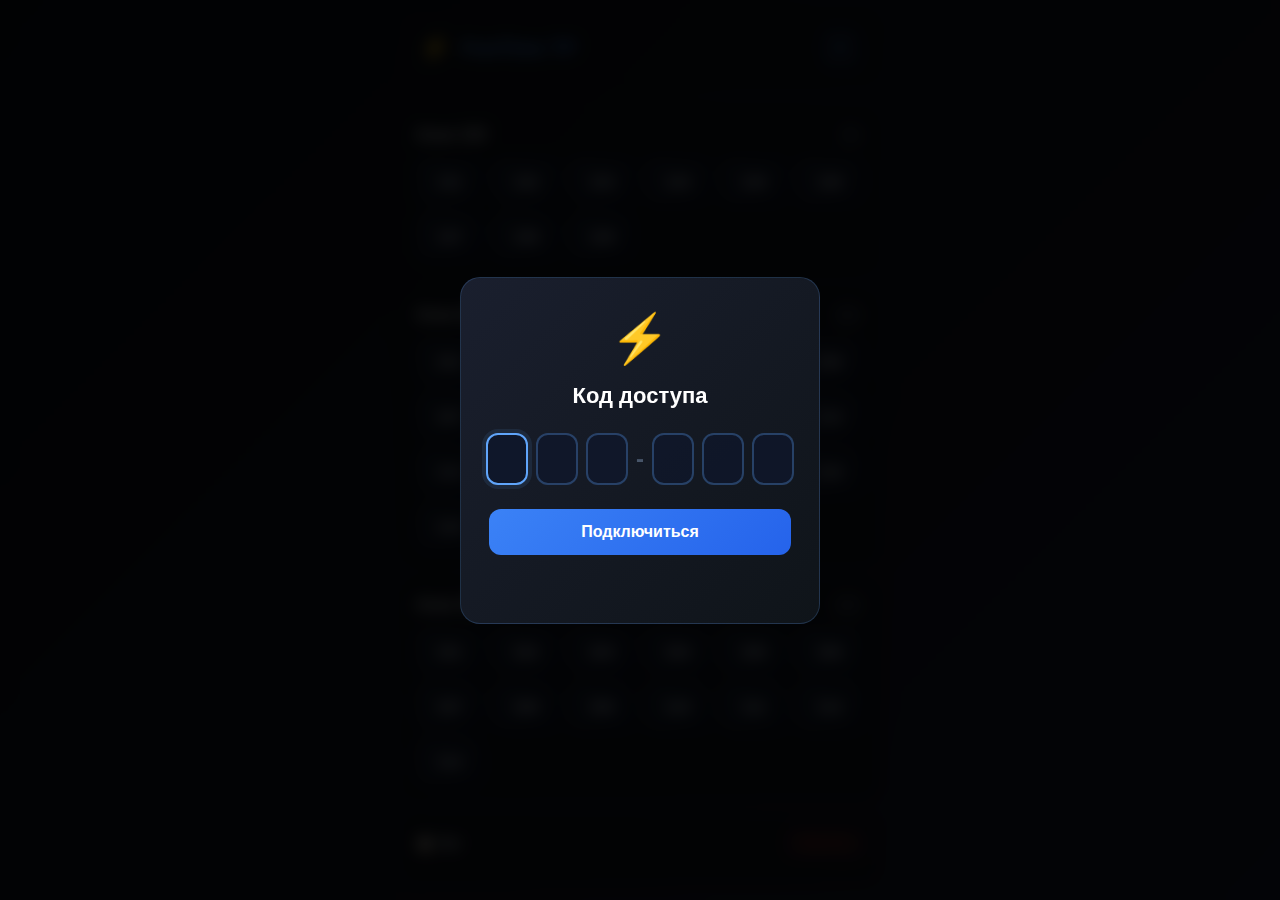
<file: index.html>
<!DOCTYPE html>
<html lang="ru">
<head>
<meta charset="UTF-8">
<meta name="viewport" content="width=device-width, initial-scale=1.0, maximum-scale=1.0, user-scalable=no">
<title>FunTime TP</title>
<link rel="stylesheet" href="style.css?v=3">
</head>
<body>

<!-- Модальное окно для ввода кода -->
<div class="modal" id="codeModal">
  <div class="modal-content">
    <div class="modal-icon">⚡</div>
    <h2>Код доступа</h2>
    
    <div class="code-input-container">
      <input type="text" class="code-input" id="letter1" maxlength="1" autocomplete="off">
      <input type="text" class="code-input" id="letter2" maxlength="1" autocomplete="off">
      <input type="text" class="code-input" id="letter3" maxlength="1" autocomplete="off">
      <span class="code-separator">-</span>
      <input type="text" class="code-input" id="digit1" maxlength="1" autocomplete="off">
      <input type="text" class="code-input" id="digit2" maxlength="1" autocomplete="off">
      <input type="text" class="code-input" id="digit3" maxlength="1" autocomplete="off">
    </div>
    
    <button class="modal-btn" onclick="submitCode()">Подключиться</button>
    <div class="error-message" id="errorMessage"></div>
  </div>
</div>

<div class="container">
  <!-- Хедер -->
  <div class="header">
    <div class="header-left">
      <div class="logo">⚡</div>
      <h1>FunTime TP</h1>
    </div>
    <button class="settings-btn" onclick="toggleSettings()">
      <svg width="18" height="18" viewBox="0 0 24 24" fill="none" stroke="currentColor" stroke-width="2">
        <circle cx="12" cy="12" r="3"/>
        <path d="M12 1v6m0 6v6m-6-6h6m6 0h-6"/>
      </svg>
    </button>
  </div>

  <!-- Настройки -->
  <div class="settings-panel" id="settingsPanel">
    <div class="privilege-selector">
      <button class="privilege-btn active" data-privilege="player" onclick="setPrivilege('player')">
        <span class="privilege-icon">👤</span>
        <div class="privilege-info">
          <span class="privilege-name">Игрок</span>
          <span class="privilege-cd">КД: 2:30</span>
        </div>
      </button>
      <button class="privilege-btn" data-privilege="prince" onclick="setPrivilege('prince')">
        <span class="privilege-icon">👑</span>
        <div class="privilege-info">
          <span class="privilege-name">Князь</span>
          <span class="privilege-cd">КД: 1:00</span>
        </div>
      </button>
    </div>
  </div>

  <!-- Анки -->
  <div class="section">
    <div class="section-header">
      <h2>Анки 100</h2>
      <span class="section-count">9</span>
    </div>
    <div class="anki-grid">
      <button class="anki-btn" onclick="executeAnki(101)">101</button>
      <button class="anki-btn" onclick="executeAnki(102)">102</button>
      <button class="anki-btn" onclick="executeAnki(103)">103</button>
      <button class="anki-btn" onclick="executeAnki(104)">104</button>
      <button class="anki-btn" onclick="executeAnki(105)">105</button>
      <button class="anki-btn" onclick="executeAnki(106)">106</button>
      <button class="anki-btn" onclick="executeAnki(107)">107</button>
      <button class="anki-btn" onclick="executeAnki(108)">108</button>
      <button class="anki-btn" onclick="executeAnki(109)">109</button>
    </div>
  </div>

  <div class="section">
    <div class="section-header">
      <h2>Анки 200</h2>
      <span class="section-count">22</span>
    </div>
    <div class="anki-grid">
      <button class="anki-btn" onclick="executeAnki(201)">201</button>
      <button class="anki-btn" onclick="executeAnki(202)">202</button>
      <button class="anki-btn" onclick="executeAnki(203)">203</button>
      <button class="anki-btn" onclick="executeAnki(204)">204</button>
      <button class="anki-btn" onclick="executeAnki(205)">205</button>
      <button class="anki-btn" onclick="executeAnki(206)">206</button>
      <button class="anki-btn" onclick="executeAnki(207)">207</button>
      <button class="anki-btn" onclick="executeAnki(208)">208</button>
      <button class="anki-btn" onclick="executeAnki(209)">209</button>
      <button class="anki-btn" onclick="executeAnki(210)">210</button>
      <button class="anki-btn" onclick="executeAnki(211)">211</button>
      <button class="anki-btn" onclick="executeAnki(212)">212</button>
      <button class="anki-btn" onclick="executeAnki(213)">213</button>
      <button class="anki-btn" onclick="executeAnki(214)">214</button>
      <button class="anki-btn" onclick="executeAnki(215)">215</button>
      <button class="anki-btn" onclick="executeAnki(216)">216</button>
      <button class="anki-btn" onclick="executeAnki(217)">217</button>
      <button class="anki-btn" onclick="executeAnki(218)">218</button>
      <button class="anki-btn" onclick="executeAnki(219)">219</button>
      <button class="anki-btn" onclick="executeAnki(220)">220</button>
      <button class="anki-btn" onclick="executeAnki(221)">221</button>
      <button class="anki-btn" onclick="executeAnki(222)">222</button>
    </div>
  </div>

  <div class="section">
    <div class="section-header">
      <h2>Анки 300</h2>
      <span class="section-count">13</span>
    </div>
    <div class="anki-grid">
      <button class="anki-btn" onclick="executeAnki(301)">301</button>
      <button class="anki-btn" onclick="executeAnki(302)">302</button>
      <button class="anki-btn" onclick="executeAnki(303)">303</button>
      <button class="anki-btn" onclick="executeAnki(304)">304</button>
      <button class="anki-btn" onclick="executeAnki(305)">305</button>
      <button class="anki-btn" onclick="executeAnki(306)">306</button>
      <button class="anki-btn" onclick="executeAnki(307)">307</button>
      <button class="anki-btn" onclick="executeAnki(308)">308</button>
      <button class="anki-btn" onclick="executeAnki(309)">309</button>
      <button class="anki-btn" onclick="executeAnki(310)">310</button>
      <button class="anki-btn" onclick="executeAnki(311)">311</button>
      <button class="anki-btn" onclick="executeAnki(312)">312</button>
      <button class="anki-btn" onclick="executeAnki(313)">313</button>
    </div>
  </div>

  <!-- Лог -->
  <div class="log-section">
    <div class="log-header">
      <span>📋 Лог</span>
      <button class="log-clear" onclick="clearLog()">Очистить</button>
    </div>
    <div class="log-content" id="logContent"></div>
  </div>
</div>

<script src="app.js?v=4"></script>
</body>
</html>
</file>
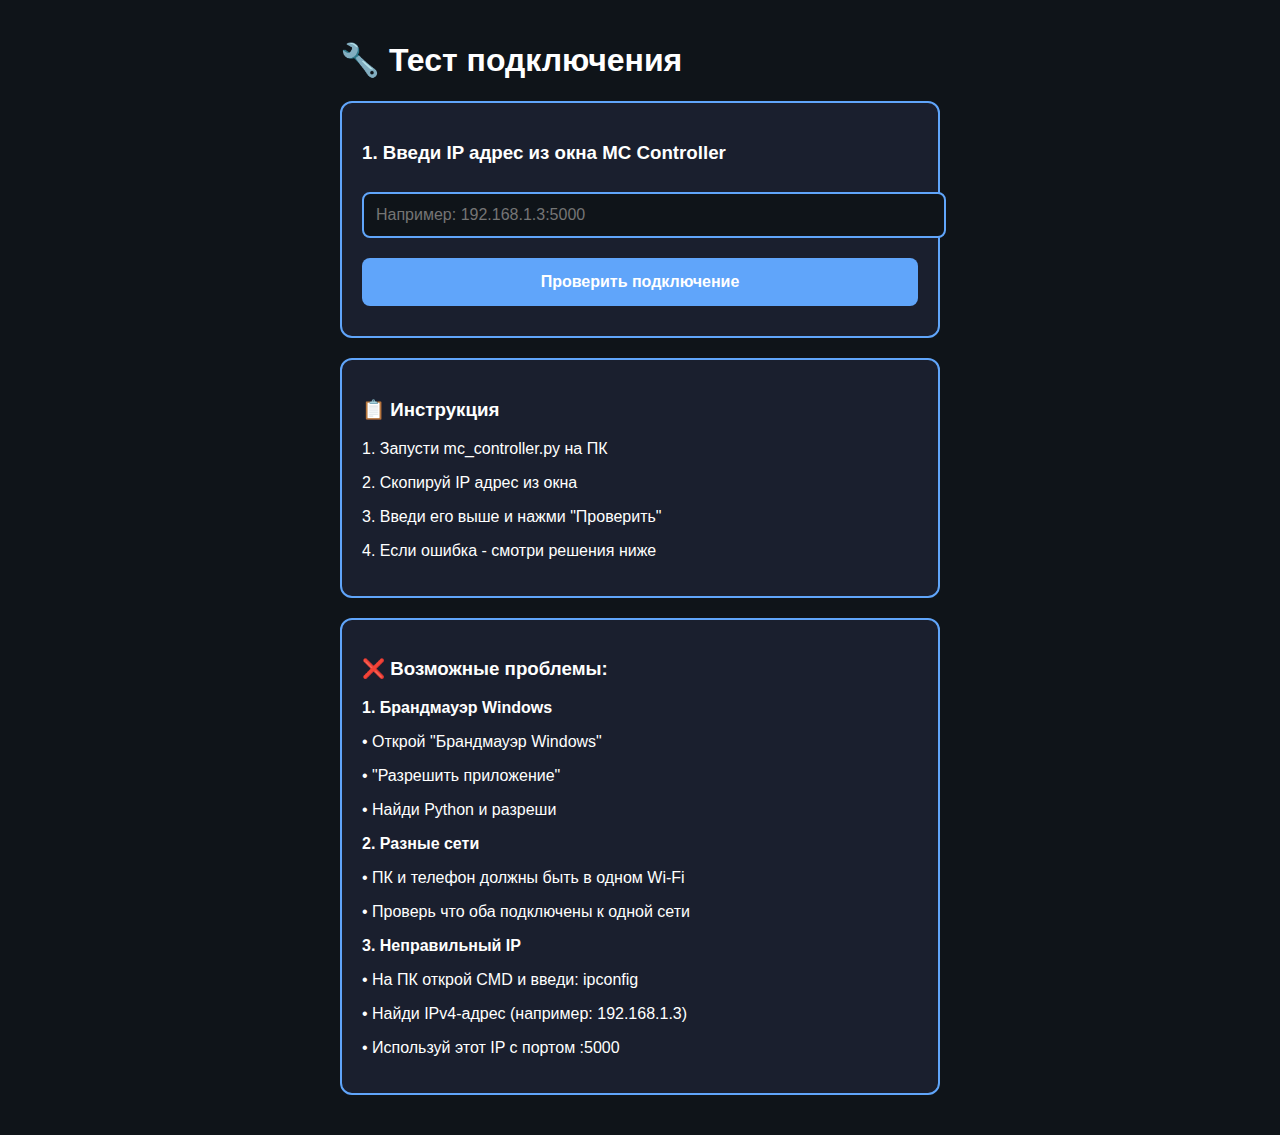
<file: test_connection.html>
<!DOCTYPE html>
<html lang="ru">
<head>
<meta charset="UTF-8">
<meta name="viewport" content="width=device-width, initial-scale=1.0">
<title>Тест подключения</title>
<style>
body {
  font-family: Arial, sans-serif;
  background: #0f1419;
  color: #fff;
  padding: 20px;
  max-width: 600px;
  margin: 0 auto;
}
.test-box {
  background: #1a1f2e;
  border: 2px solid #60a5fa;
  border-radius: 12px;
  padding: 20px;
  margin: 20px 0;
}
input {
  width: 100%;
  padding: 12px;
  background: #0f1419;
  border: 2px solid #60a5fa;
  border-radius: 8px;
  color: #fff;
  font-size: 16px;
  margin: 10px 0;
}
button {
  width: 100%;
  padding: 15px;
  background: #60a5fa;
  border: none;
  border-radius: 8px;
  color: #fff;
  font-size: 16px;
  font-weight: bold;
  cursor: pointer;
  margin: 10px 0;
}
button:active {
  background: #3b82f6;
}
.result {
  margin: 10px 0;
  padding: 10px;
  border-radius: 8px;
  font-family: monospace;
  font-size: 14px;
}
.success { background: #10b981; color: #fff; }
.error { background: #ef4444; color: #fff; }
.info { background: #3b82f6; color: #fff; }
</style>
</head>
<body>

<h1>🔧 Тест подключения</h1>

<div class="test-box">
  <h3>1. Введи IP адрес из окна MC Controller</h3>
  <input type="text" id="ipInput" placeholder="Например: 192.168.1.3:5000">
  <button onclick="testConnection()">Проверить подключение</button>
  <div id="result"></div>
</div>

<div class="test-box">
  <h3>📋 Инструкция</h3>
  <p>1. Запусти mc_controller.py на ПК</p>
  <p>2. Скопируй IP адрес из окна</p>
  <p>3. Введи его выше и нажми "Проверить"</p>
  <p>4. Если ошибка - смотри решения ниже</p>
</div>

<div class="test-box">
  <h3>❌ Возможные проблемы:</h3>
  <p><strong>1. Брандмауэр Windows</strong></p>
  <p>• Открой "Брандмауэр Windows"</p>
  <p>• "Разрешить приложение"</p>
  <p>• Найди Python и разреши</p>
  
  <p><strong>2. Разные сети</strong></p>
  <p>• ПК и телефон должны быть в одном Wi-Fi</p>
  <p>• Проверь что оба подключены к одной сети</p>
  
  <p><strong>3. Неправильный IP</strong></p>
  <p>• На ПК открой CMD и введи: ipconfig</p>
  <p>• Найди IPv4-адрес (например: 192.168.1.3)</p>
  <p>• Используй этот IP с портом :5000</p>
</div>

<script>
async function testConnection() {
  const ip = document.getElementById('ipInput').value.trim();
  const resultDiv = document.getElementById('result');
  
  if (!ip) {
    resultDiv.innerHTML = '<div class="error">Введи IP адрес!</div>';
    return;
  }
  
  const server = ip.startsWith('http') ? ip : `http://${ip}`;
  
  resultDiv.innerHTML = '<div class="info">Подключаюсь...</div>';
  
  try {
    // Тест 1: Проверка доступности сервера
    const response = await fetch(`${server}/status`, {
      method: 'GET',
      mode: 'cors'
    });
    
    if (response.ok) {
      const data = await response.json();
      resultDiv.innerHTML = `
        <div class="success">✅ Сервер доступен!</div>
        <div class="info">Статус: ${data.status}</div>
        <div class="info">Сообщение: ${data.message}</div>
        <div class="success">Можешь использовать этот IP в основном приложении!</div>
      `;
    } else {
      resultDiv.innerHTML = `
        <div class="error">❌ Сервер ответил с ошибкой</div>
        <div class="info">Код: ${response.status}</div>
      `;
    }
  } catch (error) {
    resultDiv.innerHTML = `
      <div class="error">❌ Не удалось подключиться</div>
      <div class="info">Ошибка: ${error.message}</div>
      <div class="info">
        <br>Возможные причины:
        <br>• Брандмауэр блокирует подключение
        <br>• ПК и телефон в разных сетях
        <br>• mc_controller.py не запущен
        <br>• Неправильный IP адрес
      </div>
    `;
  }
}

// Автозаполнение из localStorage
window.onload = () => {
  const savedIP = localStorage.getItem('serverIP');
  if (savedIP) {
    document.getElementById('ipInput').value = savedIP.replace('http://', '');
  }
};
</script>

</body>
</html>
</file>
<file: style.css>
* {
  margin: 0;
  padding: 0;
  box-sizing: border-box;
}

body {
  font-family: -apple-system, BlinkMacSystemFont, 'Segoe UI', Roboto, sans-serif;
  background: linear-gradient(135deg, #0a0e1a 0%, #1a1f2e 100%);
  color: #ffffff;
  min-height: 100vh;
  padding: 12px;
  overflow-x: hidden;
}

.container {
  max-width: 480px;
  margin: 0 auto;
}

/* Хедер */
.header {
  display: flex;
  justify-content: space-between;
  align-items: center;
  padding: 16px 20px;
  background: rgba(15, 20, 25, 0.6);
  backdrop-filter: blur(10px);
  border-radius: 16px;
  margin-bottom: 12px;
}

.header-left {
  display: flex;
  align-items: center;
  gap: 12px;
}

.logo {
  font-size: 24px;
  animation: pulse 2s ease-in-out infinite;
}

@keyframes pulse {
  0%, 100% { transform: scale(1); }
  50% { transform: scale(1.1); }
}

h1 {
  font-size: 20px;
  font-weight: 700;
  background: linear-gradient(135deg, #60a5fa 0%, #3b82f6 100%);
  -webkit-background-clip: text;
  -webkit-text-fill-color: transparent;
  background-clip: text;
}

.settings-btn {
  background: rgba(59, 130, 246, 0.1);
  border: 1px solid rgba(59, 130, 246, 0.3);
  color: #60a5fa;
  width: 40px;
  height: 40px;
  border-radius: 10px;
  cursor: pointer;
  display: flex;
  align-items: center;
  justify-content: center;
  transition: all 0.2s;
}

.settings-btn:hover {
  background: rgba(59, 130, 246, 0.2);
  transform: rotate(90deg);
}

/* Настройки */
.settings-panel {
  max-height: 0;
  overflow: hidden;
  transition: max-height 0.3s ease;
  margin-bottom: 12px;
}

.settings-panel.active {
  max-height: 200px;
}

.privilege-selector {
  display: grid;
  grid-template-columns: 1fr 1fr;
  gap: 10px;
  padding: 12px;
  background: rgba(15, 20, 25, 0.6);
  backdrop-filter: blur(10px);
  border-radius: 16px;
}

.privilege-btn {
  display: flex;
  align-items: center;
  gap: 10px;
  padding: 12px;
  background: rgba(30, 41, 59, 0.4);
  border: 2px solid rgba(71, 85, 105, 0.3);
  border-radius: 12px;
  color: #94a3b8;
  cursor: pointer;
  transition: all 0.2s;
}

.privilege-btn:hover {
  background: rgba(30, 41, 59, 0.6);
  border-color: rgba(96, 165, 250, 0.5);
}

.privilege-btn.active {
  background: rgba(59, 130, 246, 0.15);
  border-color: #60a5fa;
  color: #ffffff;
}

.privilege-icon {
  font-size: 24px;
}

.privilege-info {
  display: flex;
  flex-direction: column;
  gap: 2px;
}

.privilege-name {
  font-size: 14px;
  font-weight: 600;
}

.privilege-cd {
  font-size: 11px;
  opacity: 0.7;
}

/* Секции */
.section {
  margin-bottom: 12px;
  padding: 16px;
  background: rgba(15, 20, 25, 0.6);
  backdrop-filter: blur(10px);
  border-radius: 16px;
}

.section-header {
  display: flex;
  justify-content: space-between;
  align-items: center;
  margin-bottom: 12px;
}

.section-header h2 {
  font-size: 16px;
  font-weight: 600;
  color: #e2e8f0;
}

.section-count {
  font-size: 12px;
  color: #64748b;
  background: rgba(100, 116, 139, 0.2);
  padding: 4px 10px;
  border-radius: 12px;
}

/* Сетка анок */
.anki-grid {
  display: grid;
  grid-template-columns: repeat(auto-fill, minmax(60px, 1fr));
  gap: 8px;
}

.anki-btn {
  position: relative;
  padding: 14px 8px;
  background: linear-gradient(135deg, rgba(30, 41, 59, 0.8) 0%, rgba(15, 23, 42, 0.8) 100%);
  border: 1px solid rgba(71, 85, 105, 0.4);
  border-radius: 12px;
  color: #e2e8f0;
  font-size: 15px;
  font-weight: 600;
  cursor: pointer;
  transition: all 0.2s;
}

.anki-btn:hover:not(:disabled) {
  background: linear-gradient(135deg, rgba(59, 130, 246, 0.3) 0%, rgba(37, 99, 235, 0.3) 100%);
  border-color: #60a5fa;
  transform: translateY(-2px);
  box-shadow: 0 4px 12px rgba(59, 130, 246, 0.3);
}

.anki-btn:active:not(:disabled) {
  transform: translateY(0);
}

.anki-btn.executing {
  background: linear-gradient(135deg, #10b981 0%, #059669 100%);
  border-color: #10b981;
  animation: executing 0.6s ease-in-out infinite;
}

@keyframes executing {
  0%, 100% { opacity: 1; }
  50% { opacity: 0.7; }
}

.anki-btn.cooldown {
  background: rgba(15, 23, 42, 0.5);
  border-color: rgba(71, 85, 105, 0.2);
  color: #475569;
  cursor: not-allowed;
}

.anki-btn.cooldown::after {
  content: attr(data-cooldown);
  position: absolute;
  bottom: 2px;
  left: 50%;
  transform: translateX(-50%);
  font-size: 9px;
  color: #64748b;
}

/* Лог */
.log-section {
  margin-top: 12px;
  padding: 16px;
  background: rgba(15, 20, 25, 0.6);
  backdrop-filter: blur(10px);
  border-radius: 16px;
}

.log-header {
  display: flex;
  justify-content: space-between;
  align-items: center;
  margin-bottom: 12px;
  font-size: 14px;
  font-weight: 600;
  color: #e2e8f0;
}

.log-clear {
  background: rgba(239, 68, 68, 0.1);
  border: 1px solid rgba(239, 68, 68, 0.3);
  color: #ef4444;
  padding: 6px 12px;
  border-radius: 8px;
  font-size: 12px;
  cursor: pointer;
  transition: all 0.2s;
}

.log-clear:hover {
  background: rgba(239, 68, 68, 0.2);
}

.log-content {
  max-height: 200px;
  overflow-y: auto;
  font-size: 13px;
  line-height: 1.6;
}

.log-content::-webkit-scrollbar {
  width: 6px;
}

.log-content::-webkit-scrollbar-track {
  background: rgba(15, 23, 42, 0.5);
  border-radius: 3px;
}

.log-content::-webkit-scrollbar-thumb {
  background: rgba(71, 85, 105, 0.5);
  border-radius: 3px;
}

.log-entry {
  padding: 8px 12px;
  margin-bottom: 6px;
  border-radius: 8px;
  background: rgba(30, 41, 59, 0.4);
  border-left: 3px solid transparent;
}

.log-entry.info {
  border-left-color: #60a5fa;
  color: #bfdbfe;
}

.log-entry.success {
  border-left-color: #10b981;
  color: #a7f3d0;
}

.log-entry.error {
  border-left-color: #ef4444;
  color: #fecaca;
}

/* Модальное окно */
.modal {
  display: none;
  position: fixed;
  top: 0;
  left: 0;
  width: 100%;
  height: 100%;
  background: rgba(0, 0, 0, 0.85);
  backdrop-filter: blur(8px);
  z-index: 1000;
  align-items: center;
  justify-content: center;
  padding: 20px;
}

.modal-content {
  background: linear-gradient(135deg, #1a1f2e 0%, #0f1419 100%);
  padding: 32px 28px;
  border-radius: 20px;
  max-width: 360px;
  width: 100%;
  text-align: center;
  border: 1px solid rgba(96, 165, 250, 0.2);
}

.modal-icon {
  font-size: 48px;
  margin-bottom: 16px;
  animation: pulse 2s ease-in-out infinite;
}

.modal-content h2 {
  font-size: 22px;
  margin-bottom: 24px;
  color: #ffffff;
}

.code-input-container {
  display: flex;
  justify-content: center;
  align-items: center;
  gap: 8px;
  margin-bottom: 24px;
}

.code-input {
  width: 42px;
  height: 52px;
  background: rgba(15, 23, 42, 0.8);
  border: 2px solid rgba(96, 165, 250, 0.3);
  border-radius: 12px;
  color: #ffffff;
  font-size: 24px;
  font-weight: 700;
  text-align: center;
  text-transform: uppercase;
  transition: all 0.2s;
}

.code-input:focus {
  outline: none;
  border-color: #60a5fa;
  background: rgba(15, 23, 42, 1);
  box-shadow: 0 0 0 4px rgba(96, 165, 250, 0.1);
}

.code-separator {
  font-size: 24px;
  color: #475569;
  font-weight: 700;
}

.modal-btn {
  width: 100%;
  padding: 14px;
  background: linear-gradient(135deg, #3b82f6 0%, #2563eb 100%);
  border: none;
  border-radius: 12px;
  color: #ffffff;
  font-size: 16px;
  font-weight: 600;
  cursor: pointer;
  transition: all 0.2s;
}

.modal-btn:hover {
  transform: translateY(-2px);
  box-shadow: 0 8px 20px rgba(59, 130, 246, 0.4);
}

.modal-btn:active {
  transform: translateY(0);
}

.error-message {
  margin-top: 16px;
  color: #ef4444;
  font-size: 13px;
  min-height: 20px;
}

/* Адаптив */
@media (max-width: 400px) {
  .anki-grid {
    grid-template-columns: repeat(auto-fill, minmax(55px, 1fr));
    gap: 6px;
  }
  
  .anki-btn {
    padding: 12px 6px;
    font-size: 14px;
  }
  
  .code-input {
    width: 38px;
    height: 48px;
    font-size: 20px;
  }
}
</file>
